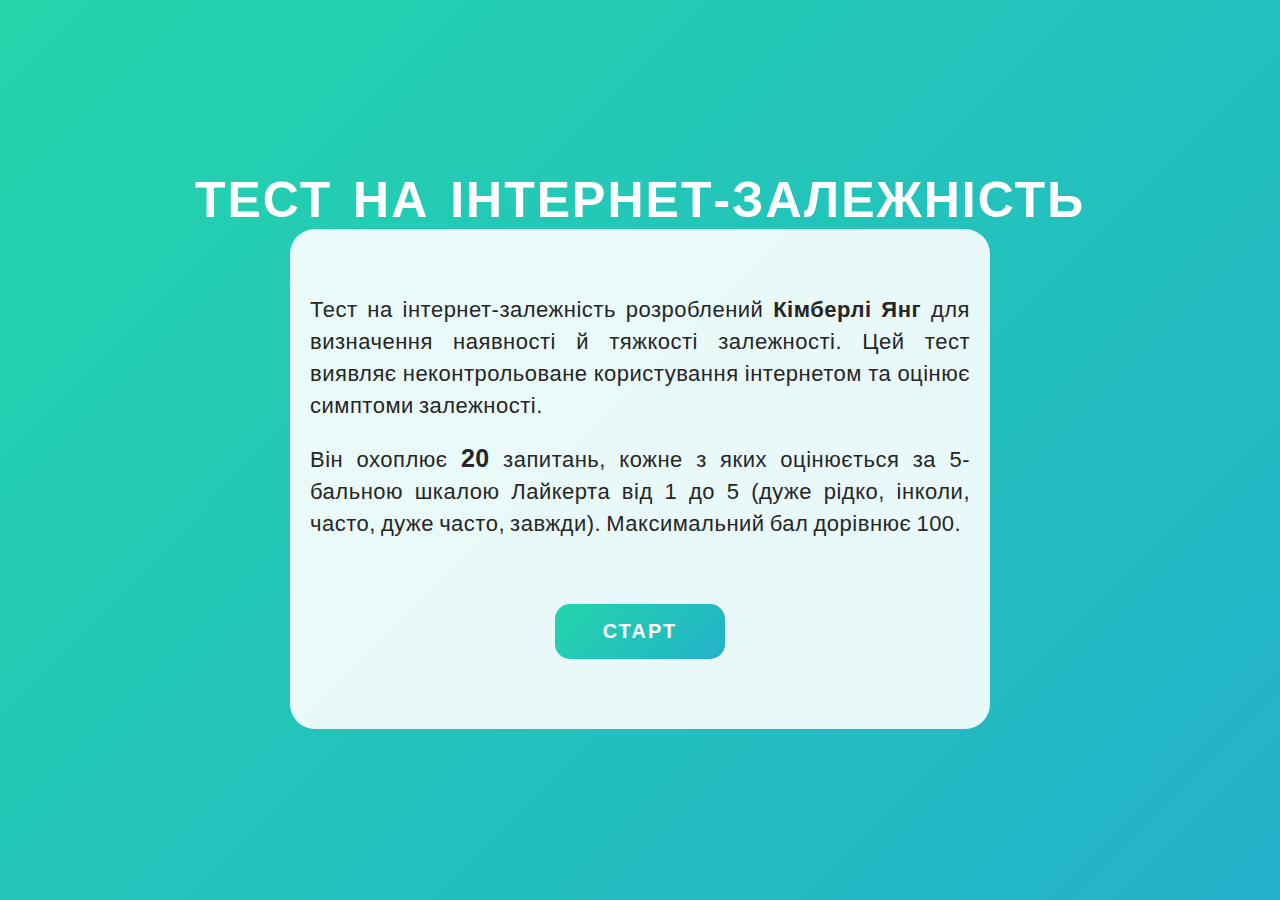
<file: test.html>
<!DOCTYPE html>
<html lang="en">
	<head>
		<meta charset="UTF-8">
		<title>Digital test</title>
		<link rel="stylesheet" type="text/css" href="css/style.css">
		<link rel="stylesheet" type="text/css" href="css/animate.css">
		<link rel="icon" href="img/icon.png" type="images/png">
		<script src="js/wow.min.js"></script>
		<script>
			new WOW().init();
		</script>
		<script src="https://ajax.googleapis.com/ajax/libs/jquery/3.4.1/jquery.min.js"></script>
	</head>
	<body>
		<div class="container_test">
			<input type="radio" id="tab-1" class="del" name="tabs" checked>
			<input type="radio" id="tab-2" class="del" name="tabs">
			<input type="radio" id="tab-3" class="del" name="tabs">
			<input type="radio" id="tab-4" class="del" name="tabs">
			<input type="radio" id="tab-5" class="del" name="tabs">
			<input type="radio" id="tab-6" class="del" name="tabs">
			<input type="radio" id="tab-7" class="del" name="tabs">
			<input type="radio" id="tab-8" class="del" name="tabs">
			<input type="radio" id="tab-9" class="del" name="tabs">
			<input type="radio" id="tab-10" class="del" name="tabs">
			<input type="radio" id="tab-11" class="del" name="tabs">
			<input type="radio" id="tab-12" class="del" name="tabs">
			<input type="radio" id="tab-13" class="del" name="tabs">
			<input type="radio" id="tab-14" class="del" name="tabs">
			<input type="radio" id="tab-15" class="del" name="tabs">
			<input type="radio" id="tab-16" class="del" name="tabs">
			<input type="radio" id="tab-17" class="del" name="tabs">
			<input type="radio" id="tab-18" class="del" name="tabs">
			<input type="radio" id="tab-19" class="del" name="tabs">
			<input type="radio" id="tab-20" class="del" name="tabs">
			<input type="radio" id="tab-21" class="del" name="tabs">
			<input type="radio" id="tab-22" class="del" name="tabs">
				<h2 class="test_title wow fadeInDown del" id="title-1">Тест на інтернет-залежність</h2>
			<div class="start wow fadeInUp del" id="form-1">
				<div class="test_text_block_start">
					<p class="test_text_start">Тест на інтернет-залежність розроблений <strong>Кімберлі Янг</strong> для визначення наявності й тяжкості залежності. Цей тест виявляє неконтрольоване користування інтернетом та оцінює симптоми залежності. 
					<p class="test_text_start" style="margin-top: 20px;">Він охоплює <strong style="font-size: 25px;">20</strong> запитань, кожне з яких оцінюється за 5-бальною шкалою Лайкерта від 1 до 5 (дуже рідко, інколи, часто, дуже часто, завжди). Максимальний бал дорівнює 100.</p>
				</div>
				<div class="test_button_block_start">
					<label for="tab-2" class="tab_start">СТАРТ</label>
				</div>
			</div>
			<h2 class="test_title wow fadeInDown del" id="title-2">1/20</h2>
			<div class="test-one wow fadeInUp del" id="form-2">
				<div class="test_text_block">
					<p class="test_text">Як часто ви порушуєте часові рамки, встановлені батьками для користування мережею?</p>
				</div>
				<div class="test_img_block">
					<img src="img/test_img_one.svg" class="test_img_big">
				</div>
				<div class="test_button_block">
					<div class="answer">
						<p>Ніколи</p>
						<input type="radio" class="test_radio" name="test_radio_tab">
					</div>
					<div class="answer">
						<p>Рідко</p>
						<input type="radio" class="test_radio" name="test_radio_tab">
					</div>
					<div class="answer">
						<p>Часто</p>
						<input type="radio" class="test_radio" name="test_radio_tab">
					</div>
					<label for="tab-3" class="tab">Далі</label>
				</div>
			</div>
			<h2 class="test_title wow fadeInDown del" id="title-3">2/20</h2>
			<div class="test-two wow fadeInUp del" id="form-3">
				<div class="test_text_block">
					<p class="test_text">Як часто ви не виконуєте свої домашні обов’язки, щоб провести більше часу в мережі?</p>
				</div>
				<div class="test_img_block">
					<img src="img/test_img_four.svg" class="test_img_big">
				</div>
				<div class="test_button_block">
					<div class="answer">
						<p>Ніколи</p>
						<input type="radio" class="test_radio" name="test_radio_tab">
					</div>
					<div class="answer">
						<p>Рідко</p>
						<input type="radio" class="test_radio" name="test_radio_tab">
					</div>
					<div class="answer">
						<p>Часто</p>
						<input type="radio" class="test_radio" name="test_radio_tab">
					</div>
					<label for="tab-4" class="tab">Далі</label>
				</div>
			</div>
			<h2 class="test_title wow fadeInDown del" id="title-4">3/20</h2>
			<div class="test-three wow fadeInUp del" id="form-4">
				<div class="test_text_block">
					<p class="test_text">Як часто ви надаєте перевагу проводженню часу в мережі замість того, щоб провести його в сімейному колі?</p>
				</div>
				<div class="test_img_block">
					<img src="img/test_img_five.svg" class="test_img_big">
				</div>
				<div class="test_button_block">
					<div class="answer">
						<p>Ніколи</p>
						<input type="radio" class="test_radio" name="test_radio_tab">
					</div>
					<div class="answer">
						<p>Рідко</p>
						<input type="radio" class="test_radio" name="test_radio_tab">
					</div>
					<div class="answer">
						<p>Часто</p>
						<input type="radio" class="test_radio" name="test_radio_tab">
					</div>
					<label for="tab-5" class="tab">Далі</label>
				</div>
			</div>
			<h2 class="test_title wow fadeInDown del" id="title-5">4/20</h2>
			<div class="test-four wow fadeInUp del" id="form-5">
				<div class="test_text_block">
					<p class="test_text">Як часто ви формуєте нові стосунки з друзями через мережу?</p>
				</div>
				<div class="test_img_block">
					<img src="img/test_img_six.svg" class="test_img_big">
				</div>
				<div class="test_button_block">
					<div class="answer">
						<p>Ніколи</p>
						<input type="radio" class="test_radio" name="test_radio_tab">
					</div>
					<div class="answer">
						<p>Рідко</p>
						<input type="radio" class="test_radio" name="test_radio_tab">
					</div>
					<div class="answer">
						<p>Часто</p>
						<input type="radio" class="test_radio" name="test_radio_tab">
					</div>
					<label for="tab-6" class="tab">Далі</label>
				</div>
			</div>
			<h2 class="test_title wow fadeInDown del" id="title-6">5/20</h2>
			<div class="test-five wow fadeInUp del" id="form-6">
				<div class="test_text_block">
					<p class="test_text">Як часто батьки нарікають на кількість часу, яку ви проводите в мережі?</p>
				</div>
				<div class="test_img_block">
					<img src="img/test_img_seven.svg" class="test_img_big">
				</div>
				<div class="test_button_block">
					<div class="answer">
						<p>Ніколи</p>
						<input type="radio" class="test_radio" name="test_radio_tab">
					</div>
					<div class="answer">
						<p>Рідко</p>
						<input type="radio" class="test_radio" name="test_radio_tab">
					</div>
					<div class="answer">
						<p>Часто</p>
						<input type="radio" class="test_radio" name="test_radio_tab">
					</div>
					<label for="tab-7" class="tab">Далі</label>
				</div>
			</div>
			<h2 class="test_title wow fadeInDown del" id="title-7">6/20</h2>
			<div class="test-six wow fadeInUp del" id="form-7">
				<div class="test_text_block">
					<p class="test_text">Як часто ваше навчання страждає внаслідок кількості часу, проведеного в мережі?</p>
				</div>
				<div class="test_img_block">
					<img src="img/test_img_eight.svg" class="test_img_big">
				</div>
				<div class="test_button_block">
					<div class="answer">
						<p>Ніколи</p>
						<input type="radio" class="test_radio" name="test_radio_tab">
					</div>
					<div class="answer">
						<p>Рідко</p>
						<input type="radio" class="test_radio" name="test_radio_tab">
					</div>
					<div class="answer">
						<p>Часто</p>
						<input type="radio" class="test_radio" name="test_radio_tab">
					</div>
					<label for="tab-8" class="tab">Далі</label>
				</div>
			</div>
			<h2 class="test_title wow fadeInDown del" id="title-8">7/20</h2>
			<div class="test-seven wow fadeInUp del" id="form-8">
				<div class="test_text_block">
					<p class="test_text">Як часто ви перевіряєте електронну пошту, перш ніж зайнятися чимось іншим?</p>
				</div>
				<div class="test_img_block">
					<img src="img/test_img_nine.svg" class="test_img_big">
				</div>
				<div class="test_button_block">
					<div class="answer">
						<p>Ніколи</p>
						<input type="radio" class="test_radio" name="test_radio_tab">
					</div>
					<div class="answer">
						<p>Рідко</p>
						<input type="radio" class="test_radio" name="test_radio_tab">
					</div>
					<div class="answer">
						<p>Часто</p>
						<input type="radio" class="test_radio" name="test_radio_tab">
					</div>
					<label for="tab-9" class="tab">Далі</label>
				</div>
			</div>
			<h2 class="test_title wow fadeInDown del" id="title-9">8/20</h2>
			<div class="test-eight wow fadeInUp del" id="form-9">
				<div class="test_text_block">
					<p class="test_text">Як часто ви надаєте перевагу спілкуванню в мережі над спілкуванням з оточуючими?</p>
				</div>
				<div class="test_img_block">
					<img src="img/test_img_ten.svg" class="test_img_big">
				</div>
				<div class="test_button_block">
					<div class="answer">
						<p>Ніколи</p>
						<input type="radio" class="test_radio" name="test_radio_tab">
					</div>
					<div class="answer">
						<p>Рідко</p>
						<input type="radio" class="test_radio" name="test_radio_tab">
					</div>
					<div class="answer">
						<p>Часто</p>
						<input type="radio" class="test_radio" name="test_radio_tab">
					</div>
					<label for="tab-10" class="tab">Далі</label>
				</div>
			</div>
			<h2 class="test_title wow fadeInDown del" id="title-10">9/20</h2>
			<div class="test-nine wow fadeInUp del" id="form-10">
				<div class="test_text_block">
					<p class="test_text">Як часто ви не відповідаєте на запитання про те, що робите в інтернеті?</p>
				</div>
				<div class="test_img_block">
					<img src="img/test_img_eleven.svg" class="test_img_big">
				</div>
				<div class="test_button_block">
					<div class="answer">
						<p>Ніколи</p>
						<input type="radio" class="test_radio" name="test_radio_tab">
					</div>
					<div class="answer">
						<p>Рідко</p>
						<input type="radio" class="test_radio" name="test_radio_tab">
					</div>
					<div class="answer">
						<p>Часто</p>
						<input type="radio" class="test_radio" name="test_radio_tab">
					</div>
					<label for="tab-11" class="tab">Далі</label>
				</div>
			</div>
			<h2 class="test_title wow fadeInDown del" id="title-11">10/20</h2>
			<div class="test-ten wow fadeInUp del" id="form-11">
				<div class="test_text_block">
					<p class="test_text">Як часто батьки заставали вас, коли ви заходили в інтернет всупереч їх волі?</p>
				</div>
				<div class="test_img_block">
					<img src="img/test_img_twelve.svg" class="test_img_big">
				</div>
				<div class="test_button_block">
					<div class="answer">
						<p>Ніколи</p>
						<input type="radio" class="test_radio" name="test_radio_tab">
					</div>
					<div class="answer">
						<p>Рідко</p>
						<input type="radio" class="test_radio" name="test_radio_tab">
					</div>
					<div class="answer">
						<p>Часто</p>
						<input type="radio" class="test_radio" name="test_radio_tab">
					</div>
					<label for="tab-12" class="tab">Далі</label>
				</div>
			</div>
			<h2 class="test_title wow fadeInDown del" id="title-12">11/20</h2>
			<div class="test-eleven wow fadeInUp del" id="form-12">
				<div class="test_text_block">
					<p class="test_text">Як часто ви проводите час у своїй кімнаті, граючи на комп’ютері?</p>
				</div>
				<div class="test_img_block">
					<img src="img/test_img_thirteen.svg" class="test_img_big">
				</div>
				<div class="test_button_block">
					<div class="answer">
						<p>Ніколи</p>
						<input type="radio" class="test_radio" name="test_radio_tab">
					</div>
					<div class="answer">
						<p>Рідко</p>
						<input type="radio" class="test_radio" name="test_radio_tab">
					</div>
					<div class="answer">
						<p>Часто</p>
						<input type="radio" class="test_radio" name="test_radio_tab">
					</div>
					<label for="tab-13" class="tab">Далі</label>
				</div>
			</div>
			<h2 class="test_title wow fadeInDown del" id="title-13">12/20</h2>
			<div class="test-twelve wow fadeInUp del" id="form-13">
				<div class="test_text_block">
					<p class="test_text">Як часто ви отримуєте дивні дзвінки від нових мережевих «друзів»?</p>
				</div>
				<div class="test_img_block">
					<img src="img/test_img_fourteen.svg" class="test_img_big">
				</div>
				<div class="test_button_block">
					<div class="answer">
						<p>Ніколи</p>
						<input type="radio" class="test_radio" name="test_radio_tab">
					</div>
					<div class="answer">
						<p>Рідко</p>
						<input type="radio" class="test_radio" name="test_radio_tab">
					</div>
					<div class="answer">
						<p>Часто</p>
						<input type="radio" class="test_radio" name="test_radio_tab">
					</div>
					<label for="tab-14" class="tab">Далі</label>
				</div>
			</div>
			<h2 class="test_title wow fadeInDown del" id="title-14">13/20</h2>
			<div class="test-thirteen wow fadeInUp del" id="form-14">
				<div class="test_text_block">
					<p class="test_text">Як часто ви огризаєтеся, кричите чи дієте роздратовано, якщо вас потурбували з приводу перебування в мережі?</p>
				</div>
				<div class="test_img_block">
					<img src="img/test_img_fifteen.svg" class="test_img_big">
				</div>
				<div class="test_button_block">
					<div class="answer">
						<p>Ніколи</p>
						<input type="radio" class="test_radio" name="test_radio_tab">
					</div>
					<div class="answer">
						<p>Рідко</p>
						<input type="radio" class="test_radio" name="test_radio_tab">
					</div>
					<div class="answer">
						<p>Часто</p>
						<input type="radio" class="test_radio" name="test_radio_tab">
					</div>
					<label for="tab-15" class="tab">Далі</label>
				</div>
			</div>
			<h2 class="test_title wow fadeInDown del" id="title-15">14/20</h2>
			<div class="test-fourteen wow fadeInUp del" id="form-15">
				<div class="test_text_block">
					<p class="test_text">Як часто ви виглядаєте більш замученим та стомленим, ніж тоді, коли вдома ще не було інтернету?</p>
				</div>
				<div class="test_img_block">
					<img src="img/test_img_sixteen.svg" class="test_img_big">
				</div>
				<div class="test_button_block">
					<div class="answer">
						<p>Ніколи</p>
						<input type="radio" class="test_radio" name="test_radio_tab">
					</div>
					<div class="answer">
						<p>Рідко</p>
						<input type="radio" class="test_radio" name="test_radio_tab">
					</div>
					<div class="answer">
						<p>Часто</p>
						<input type="radio" class="test_radio" name="test_radio_tab">
					</div>
					<label for="tab-16" class="tab">Далі</label>
				</div>
			</div>
			<h2 class="test_title wow fadeInDown del" id="title-16">15/20</h2>
			<div class="test-fifteen wow fadeInUp del" id="form-16">
				<div class="test_text_block">
					<p class="test_text">Як часто ви виглядаєте зануреним у думки про повернення до мережі, коли ви не знаходитеся в мережі?</p>
				</div>
				<div class="test_img_block">
					<img src="img/test_img_seventeen.svg" class="test_img_big">
				</div>
				<div class="test_button_block">
					<div class="answer">
						<p>Ніколи</p>
						<input type="radio" class="test_radio" name="test_radio_tab">
					</div>
					<div class="answer">
						<p>Рідко</p>
						<input type="radio" class="test_radio" name="test_radio_tab">
					</div>
					<div class="answer">
						<p>Часто</p>
						<input type="radio" class="test_radio" name="test_radio_tab">
					</div>
					<label for="tab-17" class="tab">Далі</label>
				</div>
			</div>
			<h2 class="test_title wow fadeInDown del" id="title-17">16/20</h2>
			<div class="test-sixteen wow fadeInUp del" id="form-17">
				<div class="test_text_block">
					<p class="test_text">Як часто ви сваритеся та гніваєтеся, коли батьки сердяться з приводу часу, проведеного вами в мережі?</p>
				</div>
				<div class="test_img_block">
					<img src="img/test_img_eighteen.svg" class="test_img_big">
				</div>
				<div class="test_button_block">
					<div class="answer">
						<p>Ніколи</p>
						<input type="radio" class="test_radio" name="test_radio_tab">
					</div>
					<div class="answer">
						<p>Рідко</p>
						<input type="radio" class="test_radio" name="test_radio_tab">
					</div>
					<div class="answer">
						<p>Часто</p>
						<input type="radio" class="test_radio" name="test_radio_tab">
					</div>
					<label for="tab-18" class="tab">Далі</label>
				</div>
			</div>
			<h2 class="test_title wow fadeInDown del" id="title-18">17/20</h2>
			<div class="test-seventeen wow fadeInUp del" id="form-18">
				<div class="test_text_block">
					<p class="test_text">Як часто ви надаєте перевагу перебуванню в мережі, а не своїм колишнім улюбленим заняттям, хобі, інтересам?</p>
				</div>
				<div class="test_img_block">
					<img src="img/test_img_nineteen.svg" class="test_img_big">
				</div>
				<div class="test_button_block">
					<div class="answer">
						<p>Ніколи</p>
						<input type="radio" class="test_radio" name="test_radio_tab">
					</div>
					<div class="answer">
						<p>Рідко</p>
						<input type="radio" class="test_radio" name="test_radio_tab">
					</div>
					<div class="answer">
						<p>Часто</p>
						<input type="radio" class="test_radio" name="test_radio_tab">
					</div>
					<label for="tab-19" class="tab">Далі</label>
				</div>
			</div>
			<h2 class="test_title wow fadeInDown del" id="title-19">18/20</h2>
			<div class="test-eighteen wow fadeInUp del" id="form-19">
				<div class="test_text_block">
					<p class="test_text">Як часто ви стаєте агресивним, коли на вас накладають обмеження в часі, проведеному в мережі?</p>
				</div>
				<div class="test_img_block">
					<img src="img/test_img_twenty.svg" class="test_img_big">
				</div>
				<div class="test_button_block">
					<div class="answer">
						<p>Ніколи</p>
						<input type="radio" class="test_radio" name="test_radio_tab">
					</div>
					<div class="answer">
						<p>Рідко</p>
						<input type="radio" class="test_radio" name="test_radio_tab">
					</div>
					<div class="answer">
						<p>Часто</p>
						<input type="radio" class="test_radio" name="test_radio_tab">
					</div>
					<label for="tab-20" class="tab">Далі</label>
				</div>
			</div>
			<h2 class="test_title wow fadeInDown del" id="title-20">19/20</h2>
			<div class="test-nineteen wow fadeInUp del" id="form-20">
				<div class="test_text_block">
					<p class="test_text">Як часто ви замість прогулянок із друзями надаєте перевагу проводженню часу в мережі?</p>
				</div>
				<div class="test_img_block">
					<img src="img/test_img_twentyone.svg" class="test_img_big">
				</div>
				<div class="test_button_block">
					<div class="answer">
						<p>Ніколи</p>
						<input type="radio" class="test_radio" name="test_radio_tab">
					</div>
					<div class="answer">
						<p>Рідко</p>
						<input type="radio" class="test_radio" name="test_radio_tab">
					</div>
					<div class="answer">
						<p>Часто</p>
						<input type="radio" class="test_radio" name="test_radio_tab">
					</div>
					<label for="tab-21" class="tab">Далі</label>
				</div>
			</div>
			<h2 class="test_title wow fadeInDown del" id="title-21">20/20</h2>
			<div class="test-twenty wow fadeInUp del" id="form-21">
				<div class="test_text_block">
					<p class="test_text">Як часто ви відчуваєте пригніченість, спад настрою, нервуєтеся, коли знаходитеся поза мережею, а після повернення до мережі все це зникає?</p>
				</div>
				<div class="test_img_block">
					<img src="img/test_img_twentytwo.svg" class="test_img_big">
				</div>
				<div class="test_button_block">
					<div class="answer">
						<p>Ніколи</p>
						<input type="radio" class="test_radio" name="test_radio_tab">
					</div>
					<div class="answer">
						<p>Рідко</p>
						<input type="radio" class="test_radio" name="test_radio_tab">
					</div>
					<div class="answer">
						<p>Часто</p>
						<input type="radio" class="test_radio" name="test_radio_tab">
					</div>
					<label id="get_res" for="tab-22" class="tab">Результати</label>
				</div>
			</div>
			<h2 class="test_title wow fadeInDown del" id="title-22">Результати</h2>
			<div class="finish wow fadeInUp del" id="form-22">
				<div class="test_text_block_finish">
					<div class="test_results_block_finish">
						<h2 class="results_title">Діапазони балів</h2>
						<ul class="test_results_finish_ul">
							<li><b>0–30</b> балів — нормальне використання інтернету.</li>
							<li><b>31–49</b> балів — <span style="color: green;">легкий</span> ступінь інтернет-залежності.</li>
							<li><b>50–79</b> балів — <span style="color: blue;">помірний</span> ступінь інтернет-залежності.</li>
							<li><b>80–100</b> балів — <span style="color: red;">надмірне</span> користування інтернетом.</li>
						</ul>
					</div>
					<div class="test_results_finish_block">
						<div class="test_results_finish">
							<p>Ваш результат: </p>
							<p class="results_text"> </p>
						</div>
					</div>
					<script src="js/test.js"></script>
				</div>
				<div class="test_button_block_finish">
					<a href="index.html" class="tab_finish">Завершити</a>
				</div>
			</div>
		</div>			
	</body>
</html>
</file>
<file: css/style.css>
*{
	box-sizing: border-box;
	padding: 0;
	margin: 0;
	outline: none;
	border: 0;
	font-family: 'IBM Plex Sans', sans-serif;
}
.container{
	background-color: #f8f8f8;
	border: 1px solid #ccc;
	width: 100%;
	height: auto;
	position: relative;
	z-index: 1;
}
.header_banner{
	background-image: url(../img/geometry.png);
	background-size: cover;
	background-position: top;
	background-attachment: fixed;
	width: 100%;
	height: 700px;
	display: flex;
	flex-direction: column;
	align-items: center;
	justify-content: center;
	position: relative;
}
.logo{
	background-image: url(../img/logo.png);
	background-size: cover;
	background-position: center;
	width: 11%;
	height: 10%;
	display: flex;
	justify-content: center;
	align-items: center;
}
.title{
	width: 65%;
	height: 28%;
	display: flex;
	justify-content: center;
	align-items: center;
}
.title > h1{
	font-size: 48px;
	letter-spacing: 0.5px;
	text-align: center;
	color: #270609;
}
.text{
	width: 40%;
	height: 26%;
	display: flex;
	justify-content: flex-start;
	flex-direction: column;
	align-items: center;
}
.text > p{
	text-align: center;
	font-size: 16px;
	line-height: 25px;
	color: #270609;
	word-spacing: 1px;
}
.pass_test{
	width: 15%;
	height: 10%;
	display: flex;
	justify-content: center;
	align-items: flex-start;
}
.pass{
  display: flex;
  justify-content: center;
  align-items: center;
  background-color: #5756FC;
  color: #fff;
  outline: none;
  font-size: 15.5px;
  letter-spacing: 1px;
  cursor: pointer;
  border-radius: 10px;
  width: 150px;
  height: 50px;
  font-weight: bold;
  border: 0;
  outline: @border;
  transition: all 0.8s;
  border-bottom: 4px solid lighten(gray, 70%)
  &:hover
    transform: scale(1.03);
  &:active
    box-shadow: 0px 4px 8px #fff;
    transform: scale(.98);
}
.pass:hover{
    transform: scale(1.06);
   	-webkit-box-shadow: 7px 13px 2px -3px rgba(87,86,252,0.43);
-moz-box-shadow: 7px 13px 2px -3px rgba(87,86,252,0.43);
box-shadow: 7px 13px 2px -3px rgba(87,86,252,0.43);
}

		/*NAVIGATION*/


section.anchor_block_large{
	width: 100%;
	height: 210px;
	display: flex;
	align-items: center;
	justify-content: center;
	background-image: url(../img/geometry.jpg);
	background-position: center;
	background-size: cover;
	-webkit-box-shadow: 1px 20px 18px -7px rgba(0,0,0,0.75);
	-moz-box-shadow: 1px 20px 18px -7px rgba(0,0,0,0.75);
	box-shadow: 1px 20px 18px -7px rgba(0,0,0,0.75);
	transition: 1s all;
}
section.anchor_block_small{
	width: 100%;
	height: 45px;
	display: flex;
	align-items: center;
	justify-content: center;
	background-image: url(../img/geometry.jpg);
	background-position: center;
	background-size: cover;
	position: fixed;
	z-index: 999999;
	top: 0;
	transition: 1.3s all;
}
.anchor_center{
	width: 75%;
	height: 100%;
	display: flex;
	justify-content: space-around;
	align-items: center;
}
section.anchor_block_small .anchor_center{
	width: 55%;
	height: 100%;
	display: flex;
	justify-content: space-around;
	align-items: center;
	transition: 0.5s all;
}	
.anchor > div{
	width: 150px;
	height: 150px;
	border-radius: 100%;
	border: 2.5px solid #fff;
	display: flex;
	justify-content: center;
	align-items: center;
	transition: 0.5s all;
	position: relative;
}
.anchor > div > a{
	text-decoration: none;
	display: block;
	width: 100%;
	height: 100%;
	position: absolute;
	text-align: center;
	cursor: pointer;
}
section.anchor_block_small .anchor > div{
	width: 100px;
	height: 50px;
	border: 0;
	display: flex;
	justify-content: center;
	align-items: center;
	transition: 0.4s all;
}
.anchor > div > h2{
	color: #fff;
	text-decoration: none;
	text-transform: uppercase;
	font-size: 18px;
}
section.anchor_block_small .anchor > div > h2{
	color: #fff;
	text-decoration: none;
	text-transform: uppercase;
	font-size: 16px;
}
.anchor > div:hover{
	transition: 0.5s;
	background: rgba(255, 255, 255);
}
.anchor > div:hover > h2{
	text-decoration: none;
	transition: 0.5s;
	color: #070536;
}
section.anchor_block_small .anchor > div:hover{
	background: transparent;
	transition: 0.01s all;
	border-radius: 0;
	line-height: 1;
}

		/*SCIENCE*/

.science{
	background-color: #fff;
	margin-top: 50px;
	margin-bottom: 150px;
	width: 100%;
	height: 1300px;
	display: flex;
	flex-direction: column;
	align-items: center;
	justify-content: center;
}
.science_line{
	transition: 0.5s all;
	width: 85%;
	height: 36%;
	display: flex;
	justify-content: space-around;
	align-items: center;
}
.science_blog{
	cursor: pointer;
	border: 2px solid #ccc;
	border-radius: 25px;
	display: flex;
	width: 25%;
	height: 90%;
}
.science_blog:hover{
	transition: 0.2s all;
	-webkit-box-shadow: 12px 10px 20px 5px rgba(163,163,163,1);
-moz-box-shadow: 12px 10px 20px 5px rgba(163,163,163,1);
box-shadow: 12px 10px 20px 5px rgba(163,163,163,1);
}
.science_line:nth-child(1) > .science_blog:nth-child(3){
	display: flex;
	width: 40%;
	height: 90%;
}
.science_line:nth-child(2) > .science_blog:nth-child(2){
	display: flex;
	width: 40%;
	height: 90%;
}
.science_line:nth-child(3){
	height: 15%;
}
.science_line:nth-child(3) > div{
	display: flex;
	width: 47%;
	height: 90%;
}
.science_line:nth-child(1) > .science_blog:nth-child(1){
	background-image: url(../img/laptop.jpg);
	background-size: cover;
	background-position: center;
	display: flex;
	justify-content: center;
	align-items: center;
	position: relative;
}
.science_line:nth-child(1) > .science_blog:nth-child(1) > a{
	display: block;
	text-align: center;
	width: 100%;
	height: 100%;
	position: absolute;
}
.science_text_center{
	display: flex;
	justify-content: center;
	align-items: center;
	width: 80%;
	height: 95%;
}
.science_text_center > h1{
	color: #fff;
	word-spacing: 1px;
	line-height: 45px;
	letter-spacing: 0.5px;
	font-size: 37px;
	text-align: center;
}
.science_line:nth-child(1) > .science_blog:nth-child(2){
	display: flex;
	flex-direction: column;
	align-items: center;
	position: relative;
}
.science_line:nth-child(1) > .science_blog:nth-child(2) > a{
	width: 100%;
	height: 100%;
	position: absolute;
	display: block;
	text-align: center;
}
.science_title{
	border-radius: 25px;
	background-color: #20c997;
	width: 100%;
	height: 75%;
	display: flex;
	align-items: center;
	justify-content: center;
}
.science_text{
	width: 70%;
	height: 80%;
	display: flex;
	justify-content: flex-start;
	align-items: center;
}
.science_text > h2{
	color: #fff;
	font-size: 21px;
	font-weight: lighter;
}
.science_ph_block{
	margin-top: -20px;
	background: linear-gradient(to top, #fff 50%, #20c997 50%);
	width: 100%;
	height: 10%;
	display: flex;
	justify-content: center;
	align-items: center;
}
.science_ph{
	background-image: url(../img/portrait.jpg);
	background-size: cover;
	background-position: top;
	border-radius: 100%;
	width: 65px;
	height: 65px;
}
.science_name{
	width: 100%;
	height: 20%;
	display: flex;
	justify-content: center;
	flex-direction: column;
	align-items: center;
}
.science_name > h3{
	font-size: 21px;
	color: #000;
	text-transform: uppercase;
	letter-spacing: 0.5px;
}
.science_name > p{
	font-size: 14px;
}
.science_line:nth-child(1) > .science_blog:nth-child(3){
	display: flex;
	align-items: center;
	justify-content: center;
	position: relative;
}
.science_line:nth-child(1) > .science_blog:nth-child(3) > a{
	position: absolute;
	text-align: center;
	width: 100%;
	height: 100%;
	display: block;
}
.science_left{
	width: 50%;
	height: 100%;
	display: flex;
	flex-direction: column;
	align-items: center;
}
.science_left_title{
	width: 90%;
	height: 40%;
	display: flex;
	justify-content: flex-start;
	align-items: flex-end;
}
.science_left_title > h2{
	font-size: 20px;
	text-transform: uppercase;
	letter-spacing: 0.5px;
	color: #dc3545;
	line-height: 22px;
}
.science_left_text{
	width: 80%;
	height: 55%;
	display: flex;
	justify-content: center;
	align-items: center;
}
.science_left_text > p{
	font-size: 16px;
	word-spacing: 1px;
	letter-spacing: 0.5px;
	line-height: 20px;
}
.science_right{
	border-radius: 0 25px 25px 0;
	width: 50%;
	height: 100%;
	background-image: url(../img/smartphone.jpg);
	background-size: cover;
	background-position: center;
}
.science_line:nth-child(2) > .science_blog:nth-child(1){
	display: flex;
	flex-direction: column;
	align-items: center;
}
.science_top{
	width: 100%;
	height: 70%;
}
.science_bot{
	width: 75%;
	height: 30%;
	display: flex;
	justify-content: center;
	align-items: center;
}
.science_bot > h2{
	font-weight: lighter;
	letter-spacing: 0.5px;
	line-height: 30px;
	color: #6f42c1;
}
.science_line:nth-child(2) > .science_blog:nth-child(2){
	display: flex;
	position: relative;
}
.science_line:nth-child(2) > .science_blog:nth-child(2) > a{
	display: block;
	width: 100%;
	position: absolute;
	text-align: center;
	height: 100%;
}
.science_zah{
	width: 55%;
	height: 95%;
	display: flex;
	flex-direction: column;
	justify-content: center;
}
.zah_title{
	width: 95%;
	height: 80%;
	display: flex;
	align-items: center;
	justify-content: center;
}
.zah_title > h1{
	letter-spacing: 0.5px;
	font-size: 28px;
	line-height: 32px;
	margin-left: 30px;
	color: #fd7e14;
}
.zah_button{
	width: 60%;
	height: 10%;
	display: flex;
	align-items: center;
	justify-content: center;
}
.watch{
  display: flex;
  justify-content: center;
  align-items: center;
  font-weight: bold;
  color: #fd7e14;
  background-color: #fff;
  z-index: 9999;
  outline: none;
  text-transform: uppercase;
  font-size: 17px;
  letter-spacing: 1px;
  cursor: pointer;
  border-radius: 10px;
  width: 130px;
  height: 50px;
  border: 2px solid #fd7e14;
  outline: @border;
  transition: all 0.8s;
  border-bottom: 4px solid lighten(gray, 70%)
  &:hover
    transform: scale(1.03);
  &:active
    -webkit-box-shadow: 7px 13px 2px -3px rgba(253,126,20,0.43);
-moz-box-shadow: 7px 13px 2px -3px rgba(253,126,20,0.43);
box-shadow: 7px 13px 2px -3px rgba(253,126,20,0.43);
}
.watch > a{
	text-align: center;
	display: block;
	height: 100%;
	position: absolute;
}
.watch:hover{
     transform: scale(.96);
}
.science_shid{
	background-image: url(../img/look.jpg);
	background-size: cover;
	background-position: center;
	width: 45%;
	height: 100%;
	border-radius: 0 25px 25px 0;
}
.science_line:nth-child(2) > .science_blog:nth-child(3){
	display: flex;
	flex-direction: column;
	position: relative;
}
.science_line:nth-child(2) > .science_blog:nth-child(3) > a{
	position: absolute;
	height: 100%;
	width: 100%;
	text-align: center;
	display: block;
}
.science_nor{
	background-color: #20c997;
	border-radius: 25px 25px 0 0;
	width: 100%;
	height: 80%;
	display: flex;
	flex-direction: column;
}
.nor_title{
	width: 90%;
	height: 40%;
	display: flex;
	justify-content: flex-start;
	align-items: flex-end;
	align-self: center;
}
.nor_title > h2{
	color: #fff;
	letter-spacing: 1px;
	word-spacing: 1px;
	text-transform: uppercase;
	font-size: 25px;
}
.nor_title > h2 > span{
	font-size: 30px;
	background-color: #000;
	border-radius: 10px;
	padding: 5px;
}
.nor_text{
	width: 80%;
	height: 75%;
	display: flex;
	align-items: center;
	justify-content: flex-start;
	align-self: center;
}
.nor_text > p{
	font-size: 17px;
	color: #fff;
	word-spacing: 1px;
	letter-spacing: 0.5px;
	line-height: 20px;
}
.science_sou{
	width: 90%;
	height: 20%;
	display: flex;
	align-items: center;
	justify-content: flex-end;
}
.read{
  display: flex;
  justify-content: center;
  align-items: center;
  color: #fff;
  background-color: #20c997;
  z-index: 999;
  outline: none;
  font-size: 19px;
  letter-spacing: 1px;
  cursor: pointer;
  border-radius: 15px;
  width: 120px;
  height: 45px;
  font-weight: bold;
  outline: @border;
  transition: all 0.8s;
  border-bottom: 4px solid lighten(gray, 70%)
  &:hover
    transform: scale(1.03);
}
.read > a{
	display: block;
	position: absolute;
	text-align: center;
	height: 100%;
}
.read:hover{
	transition: 0.2s all;
	background-color: #1cb084;
}
.science_line:nth-child(3) > .science_blog:nth-child(1){
	display: flex;
	position: relative;
}
.science_line:nth-child(3) > .science_blog:nth-child(1) > a{
	display: block;
	text-align: center;
	width: 100%;
	height: 100%;
	position: absolute;
}
.science_quote{
	width: 70%;
	height: 100%;
	display: flex;
	justify-content: flex-end;
	align-items: center;
}
.science_quote_text{
	width: 90%;
	height: 80%;
	display: flex;
	flex-direction: column;
	justify-content: center;
	align-items: center;
}
.science_quote_text > h3{
	font-weight: lighter;
	font-size: 17px;
	letter-spacing: 0.5px;
	padding: 5px;
}
.science_quote_text > h3 > span{
	color: #F16D70;
	font-weight: bold;
	text-decoration: none;
	font-size: 17px;
}
.science_quote_ph_block{
	background: linear-gradient(45deg, #fff 50%, #F16D70 50%);
	border-radius: 0 25px 25px 0;
	width: 30%;
	height: 100%;
	display: flex;
	justify-content: center;
	align-items: center;
}
.science_quote_ph{
	width: 70%;
	height: 80%;
	border-radius: 100%;
	background-image: url(../img/doctor_left.jpg);
	background-size: 115%;
	background-position: center 50%;
}
.science_line:nth-child(3) > .science_blog:nth-child(2){
	display: flex;
	position: relative;
}
.science_line:nth-child(3) > .science_blog:nth-child(2) > a{
	display: block;
	text-align: center;
	width: 100%;
	height: 100%;
	position: absolute;
}
.science_cite_ph_block{
	width: 30%;
	height: 100%;
	display: flex;
	justify-content: center;
	align-items: center;
}
.science_cite_ph{
	width: 70%;
	height: 80%;
	border-radius: 100%;
	background-image: url(../img/doctor_right.jpg);
	background-size: cover;
	background-position: 30% center;
}
.science_cite{
	width: 70%;
	height: 100%;
	display: flex;
	justify-content: center;
	align-items: center;
}
.science_cite_text{
	width: 90%;
	height: 97%;
	display: flex;
	flex-direction: column;
	justify-content: flex-start;
	align-items: center;
}
.cite_text_top{
	width: 100%;
	height: 80%;
	display: flex;
	justify-content: flex-start;
	align-items: center;
}
.cite_text_top > h3{
	font-weight: lighter;
	font-size: 17px;
	letter-spacing: 0.5px;
	padding: 5px;
}
.cite_text_top > h3 > span{
	color: #445dd3;
	font-weight: bold;
	font-size: 20px;
}
.cite_text_bot{
	width: 100%;
	height: 20%;
	display: flex;
	justify-content: flex-end;
	align-items: center;	
}
.cite_text_bot > h3{
	font-size: 17px;
	letter-spacing: 0.5px;
	padding: 5px;
	color: #445dd3;
}


		/*STATISTIC*/


.statistic{
	width: 100%;
	height: 1200px;
	display: flex;
	flex-direction: column;
}
.statistic_violet{
	width: 100%;
	height: 400px;
	background-color: #ACA0CC;
	display: flex;
	align-items: center;
}
.statistic_headline{
	width: 25%;
	height: 100%;
	display: flex;
	justify-content: center;
	align-items: center;
}
.violet_emblem{
	width: 210px;
	height: 210px;
	border-radius: 50%;
	color: #fff;
	animation: spin 20s linear infinite;
	text-align: center;
	font-size: 32px;
	font-weight: bold;
}
.violet_emblem > span{
	position: absolute;
	display: inline-block;
	left: 0;
	right: 0;
	top: 0;
	bottom: 0;
	text-transform: uppercase;
	transition: all .5s cubic-bezier(0,0,0,1);
}
@keyframes spin{
		0% {
			transform: rotateZ(360deg);
		}
		100% {
			transform: rotateZ(0deg);
		}
}
.violet_title{
	width: 80%;
	height: 100%;
	display: flex;
	flex-direction: column;
}
.violet_title_top{
	width: 100%;
	height: 65%;
	display: flex;
	justify-content: center;
	align-items: flex-end;
}
.violet_title_top > h1{
	text-align: center;
	text-transform: uppercase;
	color: #fff;
	word-spacing: 1px;
	letter-spacing: 1px;
	font-size: 45px;
}
.violet_title_top > h1 > span{
	font-size: 130px;
}
.violet_title_bot{
	width: 100%;
	height: 35%;
	display: flex;
	justify-content: center;
	align-items: flex-start;
}
.violet_title_bot > p{
	color: #fff;
	font-size: 26px;
	letter-spacing: 1px;
	text-align: center;
}
.statistic_coral{
	background-color: #F16D70;
	width: 100%;
	height: 400px;
	display: flex;
	justify-content: center;
	align-items: center;
}
.coral_title{
	width: 80%;
	height: 100%;
	display: flex;
	flex-direction: column;
}
.coral_title_top{
	width: 100%;
	height: 70%;
	display: flex;
	flex-direction: column;
	justify-content: center;
}
.coral_title_top > h1{
	color: #fff;
	font-size: 80px;
	text-transform: uppercase;
	text-align: center;
}
.coral_title_top > h1 > span{
	font-size: 120px;
}
.coral_title_top > h2{
	color: #fff;
	font-size: 26px;
	text-transform: uppercase;
	text-align: center;
}
.coral_title_bot{
	border-top: 1px solid #fff;
	width: 100%;
	height: 40%;
	display: flex;
	justify-content: center;
	align-items: flex-start;
}
.coral_title_bot > p{
	color: #fff;
	font-size: 23px;
	letter-spacing: 1px;
	text-align: center;
}
.statistic_yellow{
	background-color: #f5cc1b;
	width: 100%;
	height: 400px;
	display: flex;
}
.yellow_title{
	width: 80%;
	height: 100%;
	display: flex;
}
.yellow_title_left{
	width: 55%;
	height: 85%;
	display: flex;
	flex-direction: column;
	justify-content: center;
	align-items: center;
}
.yellow_title_right{
	width: 45%;
	height: 90%;
	display: flex;
	justify-content: center;
	align-items: flex-end;
}
.yellow_title_left > h1{
	color: #37342f;
	font-size: 80px;
	text-transform: uppercase;
	text-align: center;
}
.yellow_title_left > h1 > span{
	font-size: 120px;
}
.yellow_title_left > h2{
	color: #37342f;
	font-size: 27px;
	text-transform: uppercase;
	text-align: center;
}
.yellow_title_right > p{
	color: #4f4b45; /*#384549*/
	font-size: 24px;
	letter-spacing: 1px;
	word-spacing: 1px;
	line-height: 38px;
}


		/*EVENTS CALENDAR*/


.events_title{
	background-color: #f8f8f8;
	margin-top: 120px;
	width: 100%;
	height: 150px;
	display: flex;
	justify-content: center;
	align-items: center;
}
.events_title > h1{
	text-transform: uppercase;
	letter-spacing: 0.5px;
	word-spacing: 1px;
  	color: #20c997;
}
.events_block{
	background-color: #f8f8f8;
	width: 100%;
	height: 950px;
	display: flex;
	justify-content: center;
	align-items: center;
}
.events_timeline ul li{
	list-style-type: none;
	position: relative;
	width: 3px;
	margin: 0 auto;
	padding-top: 50px;
	background-color: #ddd;
}
.events_timeline ul li::after{
	content: '';
	position: absolute;
	left: 50%;
	top: 70px;
	transform: translateX(-50%);
	height: 26px;
	width: 26px;
	border-radius: 50%;
	background: inherit;
}
.events_timeline ul li .events_single{
	background-color: #fff;
	position: relative;
	top: 0;
	width: 400px;
	height: 130px;
	padding: 15px;
	border-radius: 15px;
	-webkit-box-shadow: 10px 10px 31px 0px rgba(204,204,204,1);
	-moz-box-shadow: 10px 10px 31px 0px rgba(204,204,204,1);
	box-shadow: 10px 10px 31px 0px rgba(204,204,204,1);
}
.events_single{
	display: flex;
	align-items: center;
}
.events_single_left:nth-child(1){
	width: 80%;
	height: 90%;
	display: flex;
	flex-direction: column;
	justify-content: space-between;
}
.events_single_left:nth-child(2){
	width: 80%;
	height: 90%;
	display: flex;
	flex-direction: column;
	justify-content: space-between;
	align-items: flex-end;
}
.events_single_right:nth-child(2){
	width: 20%;
	height: 100%;
	flex-direction: column;
	justify-content: center;
	align-items: flex-end;
}
.events_single_right:nth-child(1){
	width: 20%;
	height: 100%;
	flex-direction: column;
	justify-content: center;
	align-items:flex-start;
}
.events_single_right:nth-child(2) > p{
	display: flex;
	justify-content: flex-end;
}
.events_single_right:nth-child(1) > p{
	display: flex;
	justify-content: flex-start;
}
.events_single_left:nth-child(2) > span{
	margin-bottom: 10px;
}
.events_icon_block{
	width: 100%;
	height: 70%;
	display: flex;
	justify-content: center;
	align-items: flex-end;
}
div > .help_icon{
	margin-left: 15px;
}
.question_icon{
	width: 49px;
	height: 49px;
	background-image: url(../img/question.png);
	background-position: center;
	background-size: cover;
}
.global_icon{
	width: 51px;
	height: 51px;
	background-image: url(../img/global.png);
	background-position: center;
	background-size: cover;
}
.wifi_icon{
	width: 52px;
	height: 52px;
	background-image: url(../img/wifi.png);
	background-position: center;
	background-size: cover;
}
.site_icon{
	width: 54px;
	height: 54px;
	background-image: url(../img/site.png);
	background-position: center;
	background-size: cover;
}
.help_icon{
	width: 54px;
	height: 54px;
	background-image: url(../img/help.png);
	background-position: center;
	background-size: cover;
}
.events_timeline ul li:nth-child(2n) .events_single{
	display: flex;
	justify-content: space-between;
	align-items: flex-end;
	left: 50px;
}
.events_timeline ul li:nth-child(2n+1) .events_single{
	left: -450px;
}
.events_timeline ul li .events_single p{
	text-align: center;
	font-size: 17px;
	color: #F16D70;
}
.events_timeline ul li .events_single h3{
	text-transform: uppercase;
	font-size: 17px;
}
.events_timeline ul li .events_single span{
	font-size: 14px;
}
.events_timeline ul li:nth-child(2n+1) .events_single::before{
	right: -15px;
	border-width: 8px 0 8px 16px;
	background-color: #fff;
}
.events_timeline ul li:nth-child(2n) .events_single::before{
	left: -16px;
	border-width: 8px 16px 8px 0;
	background-color: #fff;
}


		/*CARD ADVICE*/


.card_title_block{
	background-color: #fff;
	border-radius: 5% 5% 0 0;
	margin-top: 120px;
	width: 100%;
	height: 280px;
	display: flex;
	justify-content: center;
	align-items: flex-end;
}
.card_title_block_center{
	width: 75%;
	height: 65%;
	display: flex;
}
.card_title_main{
	width: 40%;
	height: 60%;
	display: flex;
	justify-content: flex-start;
	align-items: center;
}
.card_title_main > h1{
	font-size: 38px;
	letter-spacing: 0.5px;
	color: #270609;
}
.card_title_plus{
	width: 60%;
	height: 113%;
	display: flex;
	flex-direction: column;
	justify-content: flex-end;
	align-items: center;
}
.card_title_plus > p{
	font-size: 16.5px;
	line-height: 25px;
	color: #270609;
	word-spacing: 1px;
	letter-spacing: 0.5px;
	padding: 7px 35px;
}
.card_title_plus > p:nth-child(2){
	border-left: 3px solid #4353ff;
}
.card-advice{
	border-radius: 0 0 5% 5%;
	background-color: #fff;
	margin-bottom: 90px;
	width: 100%;
	height: 900px;
	display: flex;
	flex-direction: column;
	align-items: center;
	justify-content: center;
}
.cards-wrapper{
	width: 60%;
	height: 45%;
	display: flex;
	justify-content: space-around;
	align-items: center;
}
.card-block{
	transition: all .6s ease;
	cursor: pointer;
	transform: scale(.90);
	perspective: 550px;
}
.card{
	width: 330px;
	height: 400px;
	position: relative;
	transition: all 1.7s ease;
	transform-style: preserve-3d;
}
.card-block:hover{
	transform: scale(0.8) translate3d(0, -3px, 0);
}
.side{
	border-radius: 15px;
	transition: all .3s ease;
	display: block;	
	backface-visibility: hidden;
}
.back{
	position: relative;
}
.front{
	position: absolute;
	top: 0;
	transform: rotateY(180deg);
}
.flip{
	transform: rotateY(180deg);
}
.side-back-card-one, .side-front-card-one, 
.side-back-card-two, .side-front-card-two,
.side-back-card-three, .side-front-card-three,
.side-back-card-four, .side-front-card-four,
.side-back-card-five, .side-front-card-five,
.side-back-card-six, .side-front-card-six,
.side-back-card-seven, .side-front-card-seven,
.side-back-card-eight, .side-front-card-eight{
	width: 340px;
	border-radius: 15px;
	height: 420px;
}
.side-back-card-one,
.side-back-card-two,
.side-back-card-three,
.side-back-card-four,
.side-back-card-five,
.side-back-card-six,
.side-back-card-seven,
.side-back-card-eight{
	background-color: #4353ff;
	display: flex;
	justify-content: center;
	align-items: center;
	transition: 0.5s all;
}
.side-back-card-one:hover,
.side-back-card-two:hover,
.side-back-card-three:hover,
.side-back-card-four:hover,
.side-back-card-five:hover,
.side-back-card-six:hover,
.side-back-card-seven:hover,
.side-back-card-eight:hover{
	background-color: #3344ff;
	transition: 0.5s all;
}
.back > div > h2{
	display: flex;
	justify-content: center;
	align-items: center;
	text-transform: uppercase;
	font-size: 75px;
	color: #fff;
	font-weight: lighter;
}
.side-front-card-one,
.side-front-card-two,
.side-front-card-three,
.side-front-card-four,
.side-front-card-five,
.side-front-card-six,
.side-front-card-seven,
.side-front-card-eight{
	display: flex;
	align-items: center;
	justify-content: center;
	flex-direction: column;
	padding: 25px;
}
.side-front-card-one{
	background-color: rgb(255, 163, 143);
}
.side-front-card-two{
	background-color: rgb(136, 207, 209);
}
.side-front-card-three{
	background-color: rgb(250, 198, 62);
}
.side-front-card-four{
	background-color: rgb(225, 134, 160);
}
.side-front-card-five{
	background-color: rgb(250, 198, 62);
}
.side-front-card-six{
	background-color: #28a745;
}
.side-front-card-seven{
	background-color: #6610f2;
}
.side-front-card-eight{
	background-color: rgb(255, 163, 143);
}
.img_card{
	width: 100%;
	height: 65%;
}
.side-front-card-one > .img_card{
	background-image: url(../img/relaxing.png);
	background-size: contain;
	background-position: center;
	background-repeat: no-repeat;
}
.side-front-card-two > .img_card{
	background-image: url(../img/safe.png);
	background-size: 118%;
	background-position: center;
	background-repeat: no-repeat;
}
.side-front-card-three > .img_card{
	background-image: url(../img/click.png);
	background-size: 135%;
	background-position: center;
	background-repeat: no-repeat;
}
.side-front-card-four > .img_card{
	background-image: url(../img/gamer.png);
	background-size: 47%;
	background-position: center;
	background-repeat: no-repeat;
}
.side-front-card-five > .img_card{
	background-image: url(../img/communication.png);
	background-size: contain;
	background-position: center;
	background-repeat: no-repeat;
}
.side-front-card-six > .img_card{
	background-image: url(../img/calls.png);
	background-size: 115%;
	background-position: center;
	background-repeat: no-repeat;
}
.side-front-card-seven > .img_card{
	background-image: url(../img/clock.png);
	background-size: 123%;
	background-position: bottom;
	background-repeat: no-repeat;
}
.side-front-card-eight > .img_card{
	background-image: url(../img/hobby.png);
	background-size: 120%;
	background-position: bottom;
	background-repeat: no-repeat;
}
.text_card{
	width: 100%;
	height: 35%;
	display: flex;
	justify-content: center;
	align-items: center;
	color: #fff;
	font-weight: bold;
	font-size: 21px;
	letter-spacing: 0.5px;
	text-align: center;
}
.tabs-container{
	display: none;
	width: 100%;
	height: 300px;
}
.tabs-label-block{
	width: 5%;
	height: 100%;
	display: flex;
	flex-direction: column;
	align-items: center;
	justify-content: center;
	overflow: hidden;
	}
.tabs-label-block > label{
	width: 100%;
	height: 13%;
	cursor: pointer;
}
.tabs-label-block > label:hover{
	transform: scale(1.1);
}
.tabs-form-block{
	width: 95%;
	height: 100%;
	overflow: hidden;
}
#zero_one, #form-101{
	background-color: rgb(255, 163, 143);
}
#zero_two, #form-102{
	background-color: rgb(136, 207, 209);
}
#zero_three, #form-103{
	background-color: rgb(250, 198, 62);
}
#zero_four, #form-104{
	background-color: rgb(225, 134, 160);
}
#zero_five, #form-105{
	background-color: rgb(250, 198, 62);
}
#zero_six, #form-106{
	background-color: #28a745;
}
#zero_seven, #form-107{
	background-color: #6610f2;
}
#zero_eight, #form-108{
	background-color: rgb(255, 163, 143);
}
#tab-1:checked ~ #form-1,
#tab-2:checked ~ #form-2,
#tab-3:checked ~ #form-3,
#tab-4:checked ~ #form-4,
#tab-5:checked ~ #form-5,
#tab-6:checked ~ #form-6,
#tab-7:checked ~ #form-7,
#tab-8:checked ~ #form-8{
	display: flex;
	animation: slideInLeft 1s 1;
}
.form{
	width: 100%;
	height: 100%;
}
@-webkit-keyframes slideInLeft {
	from {
	  -webkit-transform: translate3d(-100%, 0, 0);
	   transform: translate3d(-100%, 0, 0);
	   visibility: visible;
	}

	to {
	   -webkit-transform: translate3d(0, 0, 0);
	   transform: translate3d(0, 0, 0);
	 }
}

@keyframes slideInLeft {
	from {
	    -webkit-transform: translate3d(-100%, 0, 0);
	    transform: translate3d(-100%, 0, 0);
	    visibility: visible;
	}

	to {
	   -webkit-transform: translate3d(0, 0, 0);
	   transform: translate3d(0, 0, 0);
	 }
}

		/*CREATORS*/


.creators_block{
	background-image: url(../img/creators_back.jpeg);
	background-size: cover;
	background-position: center;
	background-attachment: fixed;
	width: 100%;
	height: 450px;
	display: flex;
	border-radius: 15%;
	overflow: hidden;
}
.creators_block > div:nth-child(1){
	width: 37.5%;
	height: 100%;
	display: flex;
	justify-content: center;
	align-items: center;
}
.creators_block > div:nth-child(3){
	width: 37.5%;
	height: 100%;
	display: flex;
	justify-content: center;
	align-items: center;
}
.svyat_ph{
	width: 100%;
	height: 116%;
	background-image: url(../img/svyat_ph.png);
	background-size: contain;
	background-repeat: no-repeat;
	background-position: center;
	position: relative;
	display: flex;
	justify-content: center;
	align-items: center;
}
.nazar_ph{
	margin-top: 85px;
	width: 100%;
	height: 95%;
	background-image: url(../img/nazar_ph.png);
	background-size: contain;
	background-repeat: no-repeat;
	background-position: center;
	position: relative;
	display: flex;
	justify-content: center;
	align-items: center;
}
.boy_name{
	position: absolute;
	margin-top: 30px;
	width: 250px;
	height: 75px;
	display: flex;
	justify-content: center;
	align-items: center;
	cursor: default;
	border-radius: 10px;
	background-color: #F16D70;
}
.boy_name > h2{
	color: #fff;
	letter-spacing: 0.5px;
	font-size: 28px;
	cursor: default;
	display: flex;
	text-align: center;
}
.avtors_title{
	width: 25%;
	height: 65%;
	display: flex;
	justify-content: center;
	align-items: flex-end;
	cursor: default;
}
.avtors_title > h1{
	font-size: 55px;
	text-align: center;
	color: #fff;
	text-transform: uppercase;
	letter-spacing: 0.5px;
	cursor: default;
}
.creators_quote{
	background-color: #fff;
	width: 100%;
	height: 400px;
	display: flex;
	flex-direction: column;
	align-items: center;
	margin-bottom: 90px;
}
.boy_socials{
	width: 70%;
	height: 25%;
	display: flex;
	align-items: center;
	justify-content: space-between;
}
.social_block{
	width: 10%;
	height: 100%;
	display: flex;
	justify-content: space-around;
	align-items: center;
}
.social_block > div{
	position: relative;
}
.social_block > div > a{
	display: block;
	width: 100%;
	height: 100%;
	position: absolute;
	text-align: center;
	overflow: hidden;
	cursor: pointer;
}
.inst{
	width: 44px;
	height: 44px;
	background-image: url(../img/inst.png);
	background-size: cover;
	background-position: center;
}
.pin{
	width: 44px;
	height: 44px;
	background-image: url(../img/pin.png);
	background-size: cover;
	background-position: center;
}
.quotes_center{
	width: 100%;
	height: 80%;
	display: flex;
	justify-content: space-around;
	align-items: center;
}
.quote{
	width: 40%;
	height: 90%;
	background-image: url(../img/back_comma.png);
	transform: rotate(180deg);
	background-size: 200px;
	background-repeat: no-repeat;
	background-position: center;
	display: flex;
	justify-content: center;
}
.quote > p{
	transform: rotate(180deg);
	color: #000;
	letter-spacing: 0.5px;
	word-spacing: 1px;
	padding: 20px;
	line-height: 27px;
	font-size: 17.5px;
}


		/*FOOTER*/



.footer{
	margin-bottom: -2350px;
	background-color: #3e4c55;
	width: 100%;
	height: 350px;
	display: flex;
	justify-content: center;
	align-items: center;
}
.footer_center_block{
	width: 72%;
	height: 100%;
	display: flex;
	flex-direction: column;
}
.information{
	border-bottom: 1px solid #9c9c9c;
	width: 100%;
	height: 55%;
	display: flex;
	flex-direction: column;
}
.footer_title_block{
	width: 100%;
	height: 65%;
	display: flex;
	align-items: flex-end;
	justify-content: center;
}
.footer_title{
	width: 20%;
	height: 70%;
	display: flex;
	align-items: flex-start;
	justify-content: center;
	background-image: url(../img/logo.png);
	background-size: contain;
	background-repeat: no-repeat;
	background-position: center;
	position: relative;
}
.footer_title > a{
	display: block;
	width: 100%;
	height: 100%;
	position: absolute;
	text-align: center;
	overflow: hidden;
	z-index: 1;
}
.footer_menu_block{
	width: 100%;
	height: 30%;
	display: flex;
	justify-content: flex-start;
	align-items: center;
}
.footer_menu_items{
	width: 100%;
	height: 80%;
	display: flex;
	justify-content: center;
	align-items: flex-start;
}
.footer_menu_items > ul, li{
	margin-left: 5px;
	margin-top: 7px;
}
.footer_menu_items > ul > li{
	display: inline;
	font-size: 17px;
	letter-spacing: 1px;
	word-spacing: 1px;
	text-transform: uppercase;
}
.footer_menu_items > ul > li > a{
	color: #fff;
	text-decoration: none;
	padding: 10px;
}
.footer_menu{
	display: flex;
	justify-content: center;
	align-items: center;
}
.additional{
	width: 100%;
	height: 45%;
	display: flex;
	justify-content: space-between;
}
.additional > div{
	height: 100%;
}
.follow{
	width: 25%;
	display: flex;
	flex-direction: column;
	align-items: center;
}
.follow_text{
	width: 100%;
	height: 40%;
	display: flex;
	justify-content: center;
	align-items: flex-end;
}
.follow_text > p{
	color: #fff;
	font-size: 18px;
}
.footer_follow_logos{
	width: 50%;
	height: 50%;
	display: flex;
	justify-content: space-between;
	align-items: center;
}
.footer_follow_logos > div{
	width: 40px;
	height: 40px;
	border-radius: 100%;
	border: 1px solid #cd3711;
	position: relative;
	transition: 0.5s all;
}
.footer_follow_logos > div:hover{
	background-color: #cd3711;
	transition: 0.5s all;
}
.footer_follow_logos > div > a{
	display: block;
	width: 100%;
	height: 100%;
	overflow: hidden;
	position: absolute;
	text-align: center;
}
.face_log{
	background-image: url(../img/faceb.png);
	background-size: 24px;
	background-position: center;
	background-repeat: no-repeat;
}
.inst_log{
	background-image: url(../img/insta.png);
	background-size: 20px;
	background-position: center;
	background-repeat: no-repeat;
}
.you_log{
	background-image: url(../img/youtube.png);
	background-size: 24px;
	background-position: center;
	background-repeat: no-repeat;
}
.footer_text_bot{
	width: 25%;
	display: flex;
	justify-content: flex-start;
	align-items: flex-start;
}
.footer_text_bot > p{
	margin-top: 18px;
	color: #fff;
	font-size: 13px;
}
.place{
	width: 25%;
	display: flex;
	flex-direction: column;
	align-items: flex-start;
	justify-content: center;
}
.place > div{
	margin-left: 25px;
}
.placing{
	width: 65%;
	height: 30%;
	display: flex;
	align-items: center;
	justify-content: space-around;
}
.place_logo{
	width: 23px;
	height: 23px;
	background-image: url(../img/place.png);
	background-size: cover;
}
.place_text{
	color: #fff;
	font-size: 17px;
}
.phone{
	width: 60%;
	height: 30%;
	display: flex;
	align-items: center;
	justify-content: space-around;
}
.phone_logo{
	width: 18px;
	height: 18px;
	background-image: url(../img/phone.png);
	background-size: cover;
}
.phone_text{
	color: #fff;
	font-size: 16.5px;
}
.own{
	width: 25%;
	display: flex;
	justify-content: flex-start;
	align-items: center;
}
.own_text{
	margin-left: -5%;
	width: 105%;
	height: 30%;
	display: flex;
	justify-content: flex-start;
	align-items: center;
}
.own_text > p{
	color: #fff;
	font-size: 16px;
	letter-spacing: 0.5px;
}


							/*TEST*/
		/*CONTAINER*/


.container_test{
	margin: 0;
	width: 100%;
	height: 100vh;
	font-family: 'IBM Plex Sans', sans-serif;
	color: #fff;
	background: linear-gradient(-45deg, #ee7752, #e73c7e, #23a6d5, #23d5ab);
	background-size: 400% 400%;
	animation: gradientBG 15s ease infinite;
	display: flex;
    flex-direction: column;
    align-items: center;
    justify-content: center;
    overflow: hidden;
}
.start, .test-one, .test-two, .test-three, .test-four, .test-five, .test-six, .test-seven, .test-eight, .test-nine,
.test-ten, .test-eleven, .test-twelve, .test-thirteen, .test-fourteen, .test-fifteen, .test-sixteen, .test-seventeen,
.test-eighteen, .test-nineteen, .test-twenty, .finish{
    width: 700px;
    height: 500px;
    border-radius: 25px 25px;
    display: flex;	
    flex-direction: column;
    justify-content: center;
    align-items: center;
}
.start, .finish{
    background: rgba(255, 255, 255, 0.9);
}
#tab-1:checked ~ #form-1,
#tab-2:checked ~ #form-2,
#tab-3:checked ~ #form-3, 
#tab-4:checked ~ #form-4,
#tab-5:checked ~ #form-5,
#tab-6:checked ~ #form-6,
#tab-7:checked ~ #form-7,
#tab-8:checked ~ #form-8,
#tab-9:checked ~ #form-9,
#tab-10:checked ~ #form-10,
#tab-11:checked ~ #form-11,
#tab-12:checked ~ #form-12,
#tab-13:checked ~ #form-13,
#tab-14:checked ~ #form-14,
#tab-15:checked ~ #form-15,
#tab-16:checked ~ #form-16,
#tab-17:checked ~ #form-17,
#tab-18:checked ~ #form-18,
#tab-19:checked ~ #form-19,
#tab-20:checked ~ #form-20,
#tab-21:checked ~ #form-21,
#tab-22:checked ~ #form-22{
    display: block;
}
#tab-1:checked ~ #title-1,
#tab-2:checked ~ #title-2,
#tab-3:checked ~ #title-3, 
#tab-4:checked ~ #title-4,
#tab-5:checked ~ #title-5,
#tab-6:checked ~ #title-6,
#tab-7:checked ~ #title-7,
#tab-8:checked ~ #title-8,
#tab-9:checked ~ #title-9,
#tab-10:checked ~ #title-10,
#tab-11:checked ~ #title-11,
#tab-12:checked ~ #title-12,
#tab-13:checked ~ #title-13,
#tab-14:checked ~ #title-14,
#tab-15:checked ~ #title-15,
#tab-16:checked ~ #title-16,
#tab-17:checked ~ #title-17,
#tab-18:checked ~ #title-18,
#tab-19:checked ~ #title-19,
#tab-20:checked ~ #title-20,
#tab-21:checked ~ #title-21,
#tab-22:checked ~ #title-22{
    display: block;
}
label.tab{
    color: #fff;
    font-weight: 500;
    padding: 15px;
    display: inline-block;
    cursor: pointer;
    width: 125px;
    height: 40px;
    display: flex;
    align-items: center;
    justify-content: center;
    border-radius: 25px 25px;
    box-shadow: 7px 5px 15px 5px rgba(0,0,0,0.5);
    transition: 0.3s;
}
label.tab:hover{
	background-color: #5756FC;
    transition: 0.3s;
  	outline: @border;
  	border-bottom: 4px solid lighten(gray, 70%)
  	&:hover
    	transform: scale(1.03);
  	&:active
    	box-shadow: 0px 4px 8px #fff;
    	transform: scale(.98);
}
label.tab_start{
    color: #fff;
    font-weight: bold;
    font-size: 20px;
    letter-spacing: 2px;
    padding: 15px;
    display: inline-block;
    cursor: pointer;
    width: 170px;
    height: 55px;
    display: flex;
    align-items: center;
    justify-content: center;
    border-radius: 15px;
    background: linear-gradient(-45deg, #ee7752, #e73c7e, #23a6d5, #23d5ab);
	background-size: 400% 400%;
	animation: gradientBG 15s ease infinite;
    transition: 0.5s;
}
.tab_finish{
	color: #fff;
    font-weight: bold;
    font-size: 20px;
    letter-spacing: 2px;
    padding: 15px;
    cursor: pointer;
    width: 170px;
    height: 55px;
    display: flex;
    align-items: center;
    justify-content: center;
    border-radius: 15px;
    background-color: #5756FC;
    transition: 0.5s;
    border: 0;
  	outline: @border;
  	border-bottom: 4px solid lighten(gray, 70%)
  	&:hover
    	transform: scale(1.03);
  	&:active
    	box-shadow: 0px 4px 8px #fff;
    	transform: scale(.98);
}
label.tab:hover, label.tab_start:hover, .tab_finish:hover{
    transform: scale(1.06);
   	-webkit-box-shadow: 7px 13px 2px -3px rgba(0,0,0,0.2);
-moz-box-shadow: 7px 13px 2px -3px rgba(0,0,0,0.2);
box-shadow: 7px 13px 2px -3px rgba(0,0,0,0.2);
}
.del{
    display: none;
}
.test_button_block_start, .test_button_block_finish{
    width: 100%;
    height: 25%;
    display: flex;
    justify-content: center;
    align-items: flex-start;
}
.test_text_block_start, .test_text_block_finish{
    width: 100%;
    height: 75%;
    display: flex;
    flex-direction: column;
    justify-content: center;
    align-items: center;
    padding: 20px;
}
.test_text_start{
    font-size: 22px;
    text-align: justify;
    line-height: 32px;
    word-spacing: -1.5px;
    letter-spacing: 0.5px;
    color: #262626;
}
.test_text_block_finish{
	font-size: 19px;
    text-align: justify;
    line-height: 28px;
    color: #262626;
}
.test_title{
    color: #fff;
    font-size: 50px;
    letter-spacing: 2px;
    word-spacing: 5px;
    text-align: center;
    text-transform: uppercase;
}
.test_text_block{
    width: 100%;
    height: 70%;
    display: flex;
    flex-direction: column;
    justify-content: center;
    align-items: center;
    padding: 15px;
}
.test_text{
    font-size: 30px;
    line-height: 35px;
    text-align: center;
    color: #fff;
}
.test_img_block{
	align-self: center;
    width: 100%;
    height: 20%;
    display: flex;
    justify-content: center;
    align-items: flex-end;
    padding-bottom: 45px;
}
.test_img_block > img{
	width: 110px;
	height: 110px;
}
.test_button_block{
    width: 100%;
    height: 20%;
    display: flex;
    justify-content: space-between;
    align-items: center;
    padding: 15px;
}
.answer{
    width: 25%;
    height: 100%;
    text-align: center;
    display: flex;
    flex-direction: column;
    align-items: center;
    justify-content: center;
    color: white;
    border-radius: 25px 25px;
    -webkit-box-shadow: 3px 3px 5px 0px rgba(15,15,28,1);
    -moz-box-shadow: 3px 3px 5px 0px rgba(15,15,28,1);
    box-shadow: 3px 3px 5px 0px rgba(15,15,28,1);
    transition: 0.35s all;
    cursor: pointer;
}
.answer:hover{
	transition: 0.35s all;
	-webkit-box-shadow: 3px 3px 5px 0px rgba(15,15,28,0.4);
    -moz-box-shadow: 3px 3px 5px 0px rgba(15,15,28,0.4);
    box-shadow: 3px 3px 5px 0px rgba(15,15,28,0.4);
}
.test_radio{
	cursor: pointer;
    width: 20px;
    height: 20px;
    margin: 10px;
}
a{
    text-decoration: none; 
}
.test_results_block_finish{
    width: 80%;
    height: 60%;
    display: flex;
    align-items: center;
    justify-content: center;
    flex-direction: column;
    box-shadow: 0px 0px 13px 0px rgba(15,15,28,1);
    border-radius: 25px 25px;
    line-height: 30px;
}
.test_results_finish_ul > li{
    list-style: none;
    font-size: 20px;
}
.test_results_finish_block{
    width: 80%;
    height: 15%;
    display: flex;
    align-items: center;
    justify-content: flex-end;
    overflow: hidden;
    padding: 0px 25px 15px 0px;
}
.test_results_finish{
    width: 40%;
    height: 100%;
    display: flex;
    align-items: center;
    justify-content: center;
    font-size: 20px;
    box-shadow: 0px 0px 13px 0px rgba(15,15,28,1);
    border-radius: 0px 0px 25px 25px;
    border-top: 1px solid gray;
    position: relative;
    top: -50%;
    transition: 0.5s;
}
.test_results_finish:hover{
    top: 0;
    transition: 0.5s;
}
.results_text{
    font-weight: bold;
    margin-left: 15px;
    color: #5756FC;
}
.results_title{
    margin-bottom: 15px;
}


		/*MEDIA*/


@media (max-width: 640px){
    .start, .test-one, .test-two, .test-three, .test-four, .test-five, .test-six, .test-seven, .test-eight, .test-nine,
    .test-ten, .test-eleven, .test-twelve, .test-thirteen, .test-fourteen, .test-fifteen, .test-sixteen, .test-seventeen,
    .test-eighteen, .test-nineteen, .test-twenty, .finish{
        width: 500px;
        height: 500px;
        border-radius: 25px 25px;
        display: flex;
        flex-direction: column;
        justify-content: center;
        align-items: center;
    }
    .del{
        display: none;
    }
    .test_text_start, .test_text_finish{
        font-size: 20px;
        line-height: 35px;
        text-align: center;
    }
}
@media (max-width: 1300px){
	.header_banner{
		background-size: 140%;
	}
	.logo{
		width: 200px;
	}
	.text{
		width: 600px;
	}
	.title{
		width: 90%;
	}
	.title > h1{
		font-size: 45px;
	}
	.text{
		width: 70%;
	}
	.text > p:nth-child(2){
		margin-top: 20px;
	}
	.pass{
		width: 165px;
  		height: 55px;
  		font-size: 18.5px;
	}
	.pass_test{
		width: auto;
	}
	.anchor_center{
		width: 90%;
	}
	section.anchor_block_small .anchor_center{
		width: 80%;
	}
	.statistic_headline{
		width: 30%;
	}
	.violet_title{
		width: 70%;
	}
	.cards-wrapper{
		flex-wrap: wrap;
		width: 90%;
	}
	.card{
		width: 325px;
		height: 450px;
	}
	.side-back-card-one, .side-front-card-one, 
	.side-back-card-two, .side-front-card-two,
	.side-back-card-three, .side-front-card-three,
	.side-back-card-four, .side-front-card-four,
	.side-back-card-five, .side-front-card-five,
	.side-back-card-six, .side-front-card-six,
	.side-back-card-seven, .side-front-card-seven,
	.side-back-card-eight, .side-front-card-eight{
		width: 325px;
		height: 450px;
	}
	.card-advice{
		height: auto;
	}
	.card_title_block{
		padding: 10px;
		height: auto;
	}
	.card_title_main{
		margin-top: 30px;
	}
	.card_title_main > h1{
		font-size: 34px;
	}
	.card_title_plus > p{
		font-size: 15px;
		margin-top: 20px;
	}
	.boy_socials{
		width: 75%;
	}
	.social_block{
		width: 15%;
	}
	.footer_follow_logos{
		width: 60%;
	}
	.science_line{
		width: 95%;
	}
	.science_text{
		width: 80%;
		height: 75%;
	}
	.science_text_center > h1{
		font-size: 33px;
		line-height: 38px;
	}
	.science_text > h2{
		font-size: 19px;
		margin-top: -30px;
	}
	.science_ph{
		width: 55px;
		height: 55px;
	}
	.science_name > h3{
		font-size: 20px;
	}
	.science_name > p{
		font-size: 13px;
	}
	.science_left_title > h2{
		font-size: 20px;
	}
	.science_left_text{
		width: 90%;
		height: 60%;
		margin-left: 15px;
	}
	.science_left_text > p{
		font-size: 14.5px;
		line-height: 16px;
	}
	.zah_title{
		align-items: flex-start;
		justify-content: flex-start;
	}
	.zah_title > h1{
		font-size: 26px;
		line-height: 30px;
		margin-left: 20px;
	}
	.zah_button{
		width: 80%;
	}
	.watch{
	  font-size: 18px;
	  width: 140px;
	}
	.nor_title{
		width: 90%;
		height: 20%;
		display: flex;
		justify-content: flex-start;
		align-items: center;
	}
	.nor_title > h2{
		font-size: 22px;
	}
	.nor_title > h2 > span{
		font-size: 23px;
		padding: 3px;
	}
	.read{
	  font-size: 21px;
	  width: 130px;
	}
	.science_quote{
		width: 70%;
		height: 100%;
		display: flex;
		justify-content: flex-end;
		align-items: center;
	}
	.science_quote_text{
		width: 90%;
		justify-content: center;
		align-items: flex-start;
	}
	.science_quote_text > h3{
		font-size: 15px;
		padding: 10px;
		margin-left: -15px;
	}
	.science_quote_text > h3 > span{
		font-size: 16px;
	}
	.science_quote_ph_block{
		width: 35%;
		height: 100%;
	}
	.science_quote_ph{
		width: 90%;
		height: 70%;
		background-size: 105%;
	}
	.science_cite_ph_block{
		width: 35%;
	}
	.science_cite_ph{
		width: 90%;
		height: 70%;
	}
	.science_cite_text{
		width: 90%;
		height: 92%;
	}
	.cite_text_top > h3{
		font-size: 15px;
		padding: 3px;
	}
	.cite_text_top > h3 > span{
		font-size: 17px;
	}
	.cite_text_bot{
		width: 80%;
		justify-content: flex-end;
		align-items: center;
		margin-left: 160px;	
	}
	.cite_text_bot > h3{
		font-size: 15px;
	}
	.svyat_ph{
		height: 115%;
	}
	.avtors_title > h1{
		font-size: 45px;
	}
	.footer_follow_logos{
		width: 75%;
	}
	.footer_text_bot > p{
		font-size: 11px;
	}
	.place{
		width: 45%;
	}
	.place_text > p{
		font-size: 12px;
	}
	.phone_text > p{
		font-size: 12px;
		padding: 10px;
	}
}
@media (max-width: 900px){
	.header_banner{
		background-size: 140%;
	}
	.title{
		width: 95%;
	}
	.text{
		margin-top: 15px;
		width: 80%;
	}
	.pass{
		width: 170px;
  		height: 55px;
  		font-size: 19px;
	}
	.science{
		height: 1000px;
	}
	.science_line{
		width: 95%;
	}
	.science_text{
		width: 80%;
		height: 75%;
	}
	.science_text_center > h1{
		font-size: 25px;
		line-height: 30px;
	}
	.science_text > h2{
		font-size: 14px;
	}
	.science_ph{
		width: 45px;
		height: 45px;
	}
	.science_name > h3{
		font-size: 16px;
	}
	.science_name > p{
		font-size: 11px;
	}
	.science_left_title{
		margin-top: 100px;
	}
	.science_left_title > h2{
		font-size: 15px;
		line-height: 20px;
	}
	.science_left_text > p{
		display: none;
	}
	.science_bot > h2 {
	    font-size: 18px;
	    line-height: 24px;
	 }
	.zah_title{
		align-items: flex-start;
		justify-content: flex-start;
	}
	.zah_title > h1{
		font-size: 18px;
		line-height: 20px;
		margin-left: 20px;
		margin-top: 30px;
	}
	.zah_button{
		width: 80%;
	}
	.watch{
	  font-size: 16px;
	  width: 100px;
	  height: 40px;
	}
	.nor_title{
		width: 90%;
		height: 20%;
		display: flex;
		justify-content: flex-start;
		align-items: center;
	}
	.nor_title > h2{
		font-size: 15px;
	}
	.nor_text > p{
		font-size: 13px;
		line-height: 15px;
	}
	.nor_title > h2 > span{
		font-size: 18px;
		padding: 3px;
	}
	.read{
	  font-size: 16px;
	  width: 80px;
	  height: 35px;
	}
	.science_quote{
		width: 70%;
		height: 100%;
		display: flex;
		justify-content: flex-end;
		align-items: center;
	}
	.science_quote_text{
		width: 90%;
		justify-content: center;
		align-items: flex-start;
	}
	.science_quote_text > h3{
		font-size: 11px;
		padding: 10px;
		margin-left: -15px;
	}
	.science_quote_text > h3 > span{
		font-size: 12px;
	}
	.science_quote_ph_block{
		width: 35%;
		height: 100%;
	}
	.science_quote_ph{
		width: 90%;
		height: 70%;
		background-size: 105%;
	}
	.science_cite_ph_block{
		width: 35%;
	}
	.science_cite_ph{
		width: 90%;
		height: 70%;
	}
	.science_cite_text{
		width: 90%;
		height: 92%;
	}
	.cite_text_top > h3{
		font-size: 11px;
		padding: 3px;
	}
	.cite_text_top > h3 > span{
		font-size: 12px;
	}
	.cite_text_bot{
		width: 80%;
		justify-content: flex-end;
		align-items: center;
		margin-left: 90px;	
	}
	.cite_text_bot > h3{
		font-size: 11px;
	}
	.events_timeline ul li .events_single{
		width: 350px;
		height: 100px; 
		padding: 0;
	}
	.events_single{
		display: flex;
		align-items: center;
		justify-content: center;
	}
	.events_single_left > h3{
		width: 85%;
	}
	.events_single_left > span{
		width: 80%;
	}
	.events_single_left > .big_line{
		width: 100%;
		padding: 5px;
	}
	.events_timeline ul li:nth-child(2n+1) .events_single{
		left: -400px;
	}
	.events_single_left:nth-child(2){
		width: 90%;
		align-items: flex-start;
	}
	.events_single_left:nth-child(1){
		width: 90%;
	}
	.events_timeline ul li:nth-child(2n) .events_single{
		align-items: center;
		justify-content: center;
	}
	.events_single_right{
		display: none;
	}
	.card_title_block_center{
		width: 90%;
	}
	.card-advice{
		height: auto;
	}
	.card_title_block{
		height: auto;
	}
	.avtors_title > h1{
		font-size: 50px;
	}
	.social_block{
		width: 20%;
	}
	.creators_quote{
		height: 550px;
	}
	.boy_socials{
		margin-top: 25px;
	}
	.footer_follow_logos{
		width: 80%;
	}
	.footer_center_block{
		width: 95%;
	}
	.follow{
		width: 20%;
	}
	.place{
		width: 30%;
	}
	.own_text{
		margin-left: 0;
	}
	.own{
		width: 20%;
	}
	.footer_text_bot{
		width: 30%;
		align-items: center;
		justify-content: center;
	}
}
@media (max-width: 800px){
	.events_timeline ul li .events_single{
		width: 275px;
		height: 125px; 
	}
	.events_timeline ul li:nth-child(2n+1) .events_single{
		left: -325px;
	}
	.events_single_left:nth-child(1){
		justify-content: flex-start;
	}
	.anchor_center{
		width: 100%;
	}
	.events_title>h1{
		text-align: center;
	}
	.card-advice{
		height: auto;
	}
	.card_title_block{
		height: auto;
	}
}
@media (max-width: 600px){
	.header_banner{
		background-size: 135%;
	}
	.anchor > div{
		width: 125px;
		height: 125px;
	}
	section.anchor_block_large{
		height: 180px;
	}
	.text > p{
		width: 100%;
		font-size: 16px;
	}
	.text > p:nth-child(2){
		margin-top: 9px;
	}
	.science{
		display: none;
		height: 1000px;
	}
	.science_line{
		width: 95%;
	}
	.science_text{
		width: 80%;
		height: 75%;
	}
	.science_text_center > h1{
		font-size: 25px;
		line-height: 30px;
	}
	.science_text > h2{
		font-size: 14px;
	}
	.science_ph{
		width: 45px;
		height: 45px;
	}
	.science_name > h3{
		font-size: 16px;
	}
	.science_name > p{
		font-size: 11px;
	}
	.science_left_title{
		margin-top: 100px;
	}
	.science_left_title > h2{
		font-size: 15px;
		line-height: 20px;
	}
	.science_left_text > p{
		display: none;
	}
	.science_bot > h2 {
	    font-size: 18px;
	    line-height: 24px;
	 }
	.zah_title{
		align-items: flex-start;
		justify-content: flex-start;
	}
	.zah_title > h1{
		font-size: 18px;
		line-height: 20px;
		margin-left: 20px;
		margin-top: 30px;
	}
	.zah_button{
		width: 80%;
	}
	.watch{
	  font-size: 16px;
	  width: 100px;
	  height: 40px;
	}
	.nor_title{
		width: 90%;
		height: 20%;
		display: flex;
		justify-content: flex-start;
		align-items: center;
	}
	.nor_title > h2{
		font-size: 15px;
	}
	.nor_text > p{
		font-size: 13px;
		line-height: 15px;
	}
	.nor_title > h2 > span{
		font-size: 18px;
		padding: 3px;
	}
	.read{
	  font-size: 16px;
	  width: 80px;
	  height: 35px;
	}
	.science_quote{
		width: 70%;
		height: 100%;
		display: flex;
		justify-content: flex-end;
		align-items: center;
	}
	.science_quote_text{
		width: 90%;
		justify-content: center;
		align-items: flex-start;
	}
	.science_quote_text > h3{
		font-size: 11px;
		padding: 10px;
		margin-left: -15px;
	}
	.science_quote_text > h3 > span{
		font-size: 12px;
	}
	.science_quote_ph_block{
		width: 35%;
		height: 100%;
	}
	.science_quote_ph{
		width: 90%;
		height: 70%;
		background-size: 105%;
	}
	.science_cite_ph_block{
		width: 35%;
	}
	.science_cite_ph{
		width: 90%;
		height: 70%;
	}
	.science_cite_text{
		width: 90%;
		height: 92%;
	}
	.cite_text_top > h3{
		font-size: 11px;
		padding: 3px;
	}
	.cite_text_top > h3 > span{
		font-size: 12px;
	}
	.cite_text_bot{
		width: 80%;
		justify-content: flex-end;
		align-items: center;
		margin-left: 90px;	
	}
	.cite_text_bot > h3{
		font-size: 11px;
	}
	.events_single_left > h3{
   	 	width: 100%;
   	}
   	.events_single_left > span{
   		margin-top: 16px;
   	}
	.violet_title_top > h1{
		font-size: 40px;
	}
	.violet_title_top > h1 > span{
		font-size: 120px;
	}
	.violet_title_bot > p{
		font-size: 20px;
	}
	.violet_title{
		width: 65%;
	}
	.events_timeline ul li:nth-child(2n+1) .events_single{
		left: -275px;
	}
	.events_timeline ul li .events_single{
		width: 225px;
		height: 160px;
	}
	.boy_name{
		width: 175px;
		height: 50px;
	}
	.statistic_headline{
		width: 35%;
	}
	.coral_title_bot > p{
		font-size: 20px;
	}
	.yellow_title_right{
		width: 100%;
	}
	.yellow_title > p{
		line-height: 23px;
	}
	.yellow_title_left{
		width: 65%;
	}
	.yellow_title{
		width: 100%;
	}
	.yellow_title_right > p{
		font-size: 20px;
	}
	.creators_block{
		height: 285px;
	}
	.avtors_title > h1{
		font-size: 27px;
		margin-bottom: 25px;
	}
	.social_block{
		width: 25%;
	}
	.boy_name{
		padding: 15px;
	}
	.boy_name > h2{
		font-size: 21px;
	}
	.creators_quote{
		height: 775px;
	}
	.boy_socials{
		height: 15%;
	}
	.footer_text_bot{
		display: none;
	}
	.follow{
		width: 30%;
	}
	.footer_follow_logos{
		width: 75%;
	}
	.place{	
		margin-left: 20px;
	}
	.place_text{
		margin-right: -8px;
	}
	.phone_logo{
		margin-right: -18px;
	}
	.phone_text{
		margin-right: -30px;
	}
	.own{
		width: 30%;
	}
	.own_text > p{
		font-size: 14px;
	}
	.place_text, .phone_text{
		margin-left: 15px;
	}
	.events_title > h1{
		margin-bottom: 100px;
	}
}
@media (max-width: 400px){
	.header_banner{
		height: 600px;
		background-size: 150%;
	}
	.logo{
		margin-top: 40px;
	}
	.title{
		margin-top: -30px;
		height: 60%;
	}
	.text{
		display: none;
	}
	.pass{
		width: 150px;
		font-size: 17px;
	}
	section.anchor_block_large{
		height: 120px;
	}
	section.anchor_block_small{
		align-self: center;
		width: 100%;
		height: 55px;
	}
	section.anchor_block_small .anchor_center{
		width: 85%;
		height: 100%;
	}
	section.anchor_block_small .anchor > div{
		width: 80px;
	}
	section.anchor_block_small .anchor > div > h2{
		font-size: 14px;
	}
	.anchor_center{
		width: 80%;
	}
	.anchor > div{
		width: 90px;
		height: 90px;
		margin: 5px;
	}
	.anchor > div > h2{
		font-size: 13px;
	}
	.statistic_violet{
		height: 300px;
	}
	.statistic_headline{
		height: 5%;
		align-items: flex-end;
	}
	.violet_emblem{
		width: 130px;
		height: 130px;
		font-size: 22px;
	}
	.violet_title{
		height: 20%;
	}
	.violet_title_top{
		height: 70%;
	}
	.violet_title_top > h1{
		font-size: 30px;
	}
	.violet_title_top > h1 > span{
		font-size: 70px;
	}
	.violet_title_bot > p{
		font-size: 19px;
	}
	.statistic_coral{
		height: 300px;
	}
	.coral_title_top{
		height: 50%;
	}
	.coral_title_top > h1{
		font-size: 40px;
	}
	.coral_title_top > h1 > span{
		font-size: 70px;
	}
	.coral_title_top > h2{
		font-size: 20px;
	}
	.coral_title_bot > p{
		font-size: 16px;
	}
	.statistic_yellow{
		height: 300px;
	}
	.yellow_title_right > p{
		font-size: 16px;
		line-height: 20px;
	}
	.yellow_title_left > h1{
		font-size: 40px;
	}
	.yellow_title_left > h1 > span{
		font-size: 70px;
	}
	.yellow_title_left > h2{
		font-size: 20px;
	}
	.events_block{
		height: auto;
	}
	.events_title{
		margin-top: -210px;
	}
	.events_title > h1{
		font-size: 29px;
	}
	.events_timeline ul li:nth-child(2n+1) .events_single{
		left: -180px;
		z-index: 99;
	}
	.events_timeline ul li:nth-child(2n) .events_single{
		left: -45px;
		z-index: 99;
	}
	.events_timeline ul li .events_single h3{
		padding: 10px;
		font-size: 16px;
		margin-top: 15px;
	}
	.events_single_left:nth-child(1) > span:nth-child(3){
		border: 1px solid red;
	}
	.events_timeline ul li .events_single span{
		display: none;
	}
	.events_single_right:nth-child(1) > p{
		margin-top: 10px;
		margin-left: 10px;
	}
	.events_single_left:nth-child(2) > span{
		margin-left: 20px;
		margin-top: -10px;
	}
	.events_single_right:nth-child(1){
		width: 100%;
	}
	.events_timeline ul li .events_single p{
		margin-top: 10px;
		margin-right: 10px;
	}
	.events_single_right{
		display: block;
	}
	.events_single_right:nth-child(2){
		width: 100%;
	}
	.events_single_left > h3{
		font-size: 16px;
	}
	.events_single_left:nth-child(1) > span:nth-child(3){
		display: none;
	}
	.card_title_block_center{
		flex-direction: column;
		justify-content: center;
		align-items: center;
	}
	.card_title_main{
		width: 100%;
		height: 50%;
	}
	.card_title_main > h1{
		font-size: 23px;
	}
	.card_title_plus{
		flex-direction: column;
		width: 100%;
		height: 50%;
	}
	.card_title_plus > p{
		font-size: 15px;
	}
	.card-advice{
		display: none;
	}
	.tabs-container{
		margin-bottom: 70px;
		width: 100%;
		height: 350px;
		display: flex;
		position: relative;
	}
	.arrow_center{
		z-index: 1;
		width: 25%;
		height: 25%;
		position: absolute;
		top: 32%;
		left: 38%;
		background-image: url(../img/arrow_bold.png);
		background-size: cover;
		background-repeat: no-repeat;
	}
	.tabs-label-block{
		width: 5%;
		height: 100%;
		display: flex;
		flex-direction: column;
		align-items: center;
		justify-content: center;
		overflow: hidden;
	}
	.tabs-label-block > label{
		width: 100%;
		height: 13%;
		cursor: pointer;
		transition: 2s all;
		border-right: 0.1px solid #ccc;
	}
	.tabs-label-block > label:hover{
		background-color: #ccc;
		transition: 2s all;
		border-right: 0px;
	}
	.tabs-form-block{
		z-index: 999;
		width: 100%;
		height: 100%;
		overflow: hidden;
	}
	#zero_one, #form-101{
		background-color: rgb(255, 163, 143);
	}
	#zero_two, #form-102{
		background-color: rgb(136, 207, 209);
	}
	#zero_three, #form-103{
		background-color: rgb(250, 198, 62);
	}
	#zero_four, #form-104{
		background-color: rgb(225, 134, 160);
	}
	#zero_five, #form-105{
		background-color: rgb(250, 198, 62);
	}
	#zero_six, #form-106{
		background-color: #28a745;
	}
	#zero_seven, #form-107{
		background-color: #6610f2;
	}
	#zero_eight, #form-108{
		background-color: rgb(255, 163, 143);
	}
	#tab-101:checked ~ #form-101,
	#tab-102:checked ~ #form-102,
	#tab-103:checked ~ #form-103,
	#tab-104:checked ~ #form-104,
	#tab-105:checked ~ #form-105,
	#tab-106:checked ~ #form-106,
	#tab-107:checked ~ #form-107,
	#tab-108:checked ~ #form-108{
		display: flex;
		flex-direction: column;
		align-items: center;
		justify-content: center;
		animation: slideInLeft 1.3s 1;
	}
	.form{
		width: 100%;
		height: 100%;
	}
	@-webkit-keyframes slideInLeft {
	  from {
	    -webkit-transform: translate3d(-100%, 0, 0);
	    transform: translate3d(-100%, 0, 0);
	    visibility: visible;
	    transition: 2s all;
	  }

	  to {
	    -webkit-transform: translate3d(0, 0, 0);
	    transform: translate3d(0, 0, 0);
	    transition: 2s all;
	  }
	}

	@keyframes slideInLeft {
	  from {
	    -webkit-transform: translate3d(-100%, 0, 0);
	    transform: translate3d(-100%, 0, 0);
	    visibility: visible;
	    transition: 2s all;
	  }

	  to {
	    -webkit-transform: translate3d(0, 0, 0);
	    transform: translate3d(0, 0, 0);
	    transition: 2s all;
	  }
	}
	.img_card{
		width: 100%;
		height: 50%;
	}
	.side-front-card-one > .img_card{
		background-image: url(../img/relaxing.png);
		background-size: 80%;
		background-position: center;
		background-repeat: no-repeat;
	}
	.side-front-card-two > .img_card{
		background-image: url(../img/safe.png);
		background-size: 95%;
		background-position: center;
		background-repeat: no-repeat;
		margin-right: 47px;
	}
	.side-front-card-three > .img_card{
		background-image: url(../img/click.png);
		background-size: 110%;
		background-position: center;
		background-repeat: no-repeat;
	}
	.side-front-card-four > .img_card{
		background-image: url(../img/gamer.png);
		background-size: 36%;
		background-position: center;
		background-repeat: no-repeat;
	}
	.side-front-card-five > .img_card{
		background-image: url(../img/communication.png);
		background-size: 95%;
		background-position: center;
		background-repeat: no-repeat;
	}
	.side-front-card-six > .img_card{
		background-image: url(../img/calls.png);
		background-size: 95%;
		background-position: center;
		background-repeat: no-repeat;
	}
	.side-front-card-seven > .img_card{
		background-image: url(../img/clock.png);
		background-size: 107%;
		background-position: bottom;
		background-repeat: no-repeat;
		margin-right: 17px;
	}
	.side-front-card-eight > .img_card{
		background-image: url(../img/hobby.png);
		background-size: 105%;
		background-position: bottom;
		background-repeat: no-repeat;
	}
	.text_card{
		width: 100%;
		height: 40%;
		display: flex;
		justify-content: center;
		align-items: center;
		color: #fff;
		font-weight: bold;
		font-size: 19.5px;
		letter-spacing: 0.5px;
		text-align: center;
	}
	.creators_block{
		height: 310px;
	}
	.avtors_title{
		align-items: center;
	}
	.avtors_title > h1{
		font-size: 29px;
		height: 35%;
	}
	.svyat_ph{
		margin-top: 120px;
	}
	.nazar_ph{
		margin-top: 140px;
	}
	.boy_name{
		width: 110px;
		height: 40px;
		margin-top: 70px;
	}
	.boy_name > h2{
		font-size: 16px;
	}
	.creators_quote{
		height: auto;
	}
	.social_block{
		width: 20%;
	}
	.social_block > div{
		width: 27px;
		height: 27px;
	}
	.quotes_center{
		flex-direction: column;
		align-items: center;
		justify-content: center;
		margin-bottom: -60px;
	}
	.quote{
		width: 90%;
		height: 40%;
	}
	.quote > p{
		font-size: 13px;
		line-height: 20px;
	}
	.footer_title{
		width: 60%;
		height: 80%;
	}
	.footer_menu_items{
		width: 73%;
	}
	.footer_menu_items > ul > li{
		font-size: 15px;
	}
	.follow_text > p{
		text-align: center;
		font-size: 18px;
	}
	.information{
		height: 40%;
	}
	.additional{
		flex-direction: column;
	}
	.follow{
		width: 100%;
		height: 40%;
	}
	.place{
		width: 100%;
		height: 60%;
		display: flex;
		align-items: flex-start;
		margin-top: 20px;
	}
	.place > div{
		width: 50%;
		height: 50%;
		margin-left: -15px;
	}
	.phone_text{
		margin-right: -10px;
	}
	.place_text > p{
		font-size: 15px;
	}
	.phone_text > p{
		font-size: 15px;
	}
	.own{
		width: 100%;
		height: 10%;
		display: flex;
		justify-content: flex-end;
		align-items: flex-end;
	}
	.own_text{
		width: 100%;
		height: 100%;
		display: flex;
		justify-content: center;
		align-items: flex-end;
		padding-top: 15px;
	}
	.footer_follow_logos{
		width: 40%;
		height: 100%;
	}
	.follow_text{
		margin-top: 15px;
		margin-bottom: 10px;
	}
}


				/*KEYFRAMES*/


@keyframes gradientBG {
	0% {
		background-position: 0% 50%;
	}
	50% {
		background-position: 100% 50%;
	}
	100% {
		background-position: 0% 50%;
	}
}


				/*FONTS*/


@font-face{
	font-family: Play;
	src: url(../fonts/play/OFL.txt);
	src: url(../fonts/play/Play-Bold.ttf);
	src: url(../fonts/play/Play-Regular.ttf);
}
</file>
